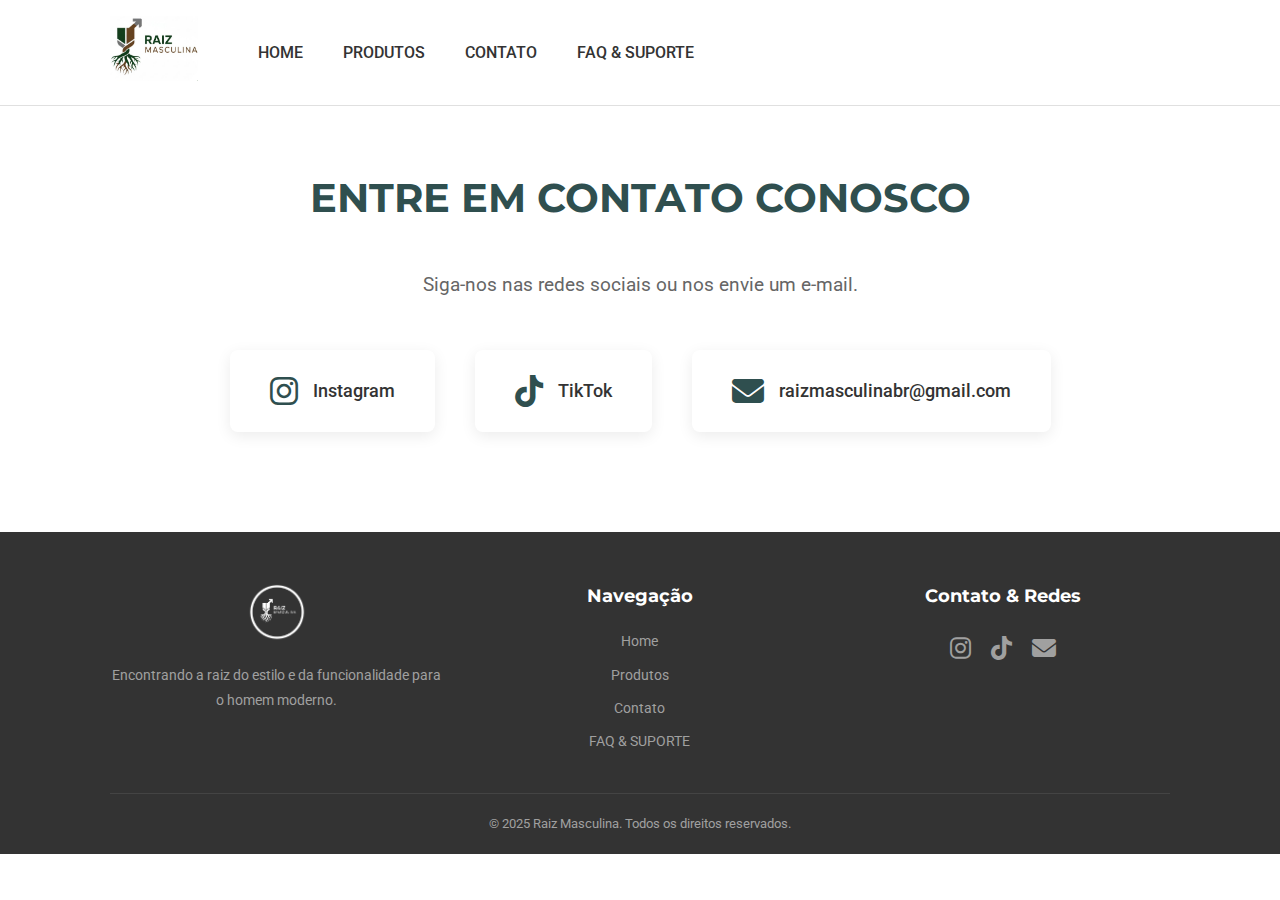
<file: contato.html>
<!DOCTYPE html>
<html lang="pt-BR">
<head>
    <meta charset="UTF-8">
    <meta name="viewport" content="width=device-width, initial-scale=1.0">
    <title>Contato - Raiz Masculina</title>
    <meta name="description" content="Entre em contato com a Raiz Masculina. Siga-nos no Instagram e TikTok ou nos envie um e-mail. Estamos prontos para ajudar com suas dúvidas.">
    <link rel="stylesheet" href="style.css">
    <link rel="icon" type="image/x-icon" href="images/favicon.ico">
    <link rel="preconnect" href="https://fonts.googleapis.com">
    <link rel="preconnect" href="https://fonts.gstatic.com" crossorigin>
    <link href="https://fonts.googleapis.com/css2?family=Montserrat:wght@700&family=Roboto:wght@400;500&display=swap" rel="stylesheet">
    <link rel="stylesheet" href="https://cdnjs.cloudflare.com/ajax/libs/font-awesome/6.5.2/css/all.min.css">
</head>
<body>
    <div class="nav-overlay" id="nav-overlay"></div>
    <header>
        <div class="container">
            <a href="index.html" class="logo">
                <img src="images/logo.jpeg" alt="Logo Raiz Masculina" class="logo-img">
            </a>
            <nav class="main-nav" id="main-nav">
                <ul>
                    <li><a href="index.html">HOME</a></li>
                    <li><a href="produtos.html">PRODUTOS</a></li>
                    <li><a href="contato.html">CONTATO</a></li>
                    <li><a href="faq.html">FAQ & SUPORTE</a></li>
                </ul>
            </nav>
            <button class="hamburger" id="hamburger-button" aria-label="Abrir menu">
                <span class="hamburger-line"></span>
                <span class="hamburger-line"></span>
                <span class="hamburger-line"></span>
            </button>
        </div>
    </header>
    <main>
<section id="contato" class="section fade-in-section">            <div class="container">
                <h2>ENTRE EM CONTATO CONOSCO</h2>
                <p class="contato-subtitulo">Siga-nos nas redes sociais ou nos envie um e-mail.</p>
                <div class="contato-links">
                    <a href="https://www.instagram.com/raizmasculinabr" target="_blank" class="contato-item"><i class="fa-brands fa-instagram"></i><span>Instagram</span></a>
                    <a href="https://www.tiktok.com/@raizmasculinabr" target="_blank" class="contato-item"><i class="fa-brands fa-tiktok"></i><span>TikTok</span></a>
                    <a href="mailto:raizmasculinabr@gmail.com" class="contato-item"><i class="fa-solid fa-envelope"></i><span>raizmasculinabr@gmail.com</span></a>
                </div>
            </div>
        </section>
    </main>
  <footer>
        <div class="container">
            <div class="footer-content">
                <div class="footer-column sobre">
                    <img src="images/raizroda.png" alt="Logo Raiz Masculina" class="logo-footer">
                    <p>Encontrando a raiz do estilo e da funcionalidade para o homem moderno.</p>
                </div>
                <div class="footer-column links">
                    <h4>Navegação</h4>
                    <ul>
                        <li><a href="index.html">Home</a></li>
                        <li><a href="produtos.html">Produtos</a></li>
                        <li><a href="contato.html">Contato</a></li>
                        <li><a href="faq.html">FAQ & SUPORTE</a></li>
                    </ul>
                </div>
                <div class="footer-column social">
                    <h4>Contato & Redes</h4>
                    <div class="social-links">
                        <a href="https://www.instagram.com/raizmasculinabr" target="_blank" aria-label="Instagram"><i class="fa-brands fa-instagram"></i></a>
                        <a href="https://www.tiktok.com/@raizmasculinabr" target="_blank" aria-label="TikTok"><i class="fa-brands fa-tiktok"></i></a>
                        <a href="mailto:raizmasculinabr@gmail.com" aria-label="Email"><i class="fa-solid fa-envelope"></i></a>
                    </div>
                </div>
            </div>
            <div class="footer-bottom">
                <p>&copy; 2025 Raiz Masculina. Todos os direitos reservados.</p>
            </div>
        </div>
    </footer>
    <script src="main.js"></script>
</body>
</html>
</file>
<file: style.css>
/* ---- RESET E VARIÁVEIS GLOBAIS ---- */
:root {
    --primary-color: #2F4F4F;
    --secondary-color: #6B4F4F;
    --dark-grey: #333333;
    --light-grey: #f4f4f4;
    --white-color: #ffffff;
    --font-heading: 'Montserrat', sans-serif;
    --font-body: 'Roboto', sans-serif;
}
* { margin: 0; padding: 0; box-sizing: border-box; }
body { font-family: var(--font-body); line-height: 1.6; background-color: var(--white-color); color: var(--dark-grey); }
.container { max-width: 1100px; margin: 0 auto; padding: 0 20px; }

/* ---- CABEÇALHO E NAVEGAÇÃO ---- */
header { background-color: var(--white-color); border-bottom: 1px solid #e0e0e0; padding: 1rem 0; position: sticky; top: 0; z-index: 1000; }
header .container { display: flex; justify-content: flex-start; align-items: center; gap: 60px; }
.logo { text-decoration: none; }
.logo-img { height: 65px; width: auto; }
nav ul { list-style: none; display: flex; gap: 2.5rem; }
nav a { text-decoration: none; color: var(--dark-grey); font-weight: 500; font-size: 1rem; padding-bottom: 5px; position: relative; transition: color 0.3s ease; }
nav a::after { content: ''; position: absolute; width: 0; height: 2px; bottom: 0; left: 0; background-color: var(--primary-color); transition: width 0.3s ease; }
nav a:hover::after, nav a.active::after { width: 100%; }
nav a:hover { color: var(--primary-color); }
nav a.active { color: var(--primary-color); font-weight: 700; }

/* ---- SEÇÕES GERAIS ---- */
.section { padding: 60px 0; }
.section-dark { background-color: var(--light-grey); }
h2 { font-family: var(--font-heading); font-size: 2.5rem; text-align: center; margin-bottom: 40px; color: var(--primary-color); }

/* ---- PÁGINA HOME: HERO ---- */
.hero { position: relative; overflow: hidden; background-size: cover; background-position: center; height: 60vh; color: var(--white-color); display: flex; flex-direction: column; justify-content: center; align-items: center; padding: 0 20px; }
#typing-text { font-family: var(--font-heading); font-size: 3.5rem; color: var(--white-color); border-right: .15em solid var(--white-color); animation: blink-caret .75s step-end infinite; min-height: 120px; display: inline-block; text-align: center; }
@keyframes blink-caret { from, to { border-color: transparent } 50% { border-color: var(--white-color); } }
.hero-overlay { position: absolute; top: 0; left: 0; width: 100%; height: 100%; background-color: rgba(0, 0, 0, 0.5); opacity: 0; transition: opacity 1s ease-in-out; z-index: 1; }
.hero .container { position: relative; z-index: 2; }

/* ---- PÁGINA HOME: QUEM SOMOS ---- */
.quem-somos-content { display: flex; flex-direction: row; align-items: flex-start; gap: 60px; margin-top: 40px; }
.quem-somos-image { flex: 0 0 300px; max-width: 300px; }
.quem-somos-text { flex: 1; }
.quem-somos-image img { width: 100%; height: auto; border-radius: 8px; box-shadow: 0 8px 25px rgba(0, 0, 0, 0.1); }
.quem-somos-text p { font-size: 1.1rem; line-height: 1.7; color: #555; }

/* ---- CARDS DE PRODUTO (USADO NA HOME E PRODUTOS) ---- */
.product-grid { display: grid; grid-template-columns: repeat(auto-fit, minmax(280px, 1fr)); gap: 30px; }
.product-card { background-color: var(--white-color); border-radius: 8px; box-shadow: 0 4px 15px rgba(0, 0, 0, 0.08); overflow: hidden; text-align: center; transition: transform 0.3s ease, box-shadow 0.3s ease; display: flex; flex-direction: column; justify-content: space-between; }
.product-card:hover { transform: translateY(-10px); box-shadow: 0 8px 25px rgba(0, 0, 0, 0.12); }
.product-card .image-container { width: 100%; height: 250px; position: relative; }
.product-card img { width: 100%; height: 100%; object-fit: cover; display: block; }
.product-card h3 { font-family: var(--font-heading); margin: 15px 15px 10px; color: var(--primary-color); font-size: 1.1rem; }
.product-card p { padding: 0 15px; font-size: 0.9rem; color: #666; margin-bottom: 15px; flex-grow: 1; }
.btn-secondary { display: inline-block; margin: 15px; padding: 8px 20px; background-color: transparent; border: 2px solid var(--secondary-color); color: var(--secondary-color); text-decoration: none; border-radius: 5px; font-weight: 500; transition: all 0.3s ease; }
.btn-secondary:hover { background-color: var(--secondary-color); color: var(--white-color); }
.btn-primary { display: inline-block; padding: 12px 30px; background-color: var(--primary-color); color: var(--white-color); text-decoration: none; border-radius: 5px; font-weight: 700; font-size: 1rem; text-transform: uppercase; transition: background-color 0.3s ease, transform 0.2s ease; }
.btn-primary:hover { background-color: #1a3a3a; transform: scale(1.05); }

/* ---- CARROSSEL DE IMAGENS ---- */
.product-card .carousel-image { position: absolute; top: 0; left: 0; width: 100%; height: 100%; object-fit: cover; opacity: 0; transition: opacity 0.5s ease-in-out; }
.product-card .carousel-image.active { opacity: 1; }
.product-card .carousel-btn { position: absolute; top: 50%; transform: translateY(-50%); background-color: rgba(0, 0, 0, 0.5); color: white; border: none; cursor: pointer; padding: 10px; font-size: 18px; z-index: 10; border-radius: 50%; width: 40px; height: 40px; display: flex; align-items: center; justify-content: center; }
.product-card .carousel-btn:hover { background-color: rgba(0, 0, 0, 0.8); }
.product-card .prev { left: 10px; }
.product-card .next { right: 10px; }

/* ---- PÁGINA DE CONTATO ---- */
.contato-subtitulo { text-align: center; font-size: 1.2rem; color: #666; margin-bottom: 50px; }
.contato-links { display: flex; justify-content: center; gap: 40px; flex-wrap: wrap; }
.contato-item { background-color: var(--white-color); padding: 25px 40px; border-radius: 8px; box-shadow: 0 4px 15px rgba(0, 0, 0, 0.08); text-decoration: none; color: var(--dark-grey); font-size: 1.1rem; font-weight: 500; display: flex; align-items: center; gap: 15px; transition: transform 0.3s ease, box-shadow 0.3s ease; }
.contato-item:hover { transform: translateY(-5px); box-shadow: 0 8px 25px rgba(0, 0, 0, 0.12); color: var(--primary-color); }
.contato-item i { font-size: 2rem; color: var(--primary-color); }

footer { background-color: var(--dark-grey); color: #a0a0a0; padding: 50px 0 20px 0; margin-top: 40px; font-size: 0.9rem; }
.footer-content { display: flex; justify-content: space-between; flex-wrap: wrap; gap: 30px; padding-bottom: 30px; border-bottom: 1px solid #444; align-items: flex-start; }
.footer-column { flex: 1; min-width: 220px; }

/* CORREÇÃO: Centraliza o conteúdo da primeira e terceira coluna */
.footer-column.sobre, .footer-column.links, .footer-column.social {
    text-align: center;
}

/* ---- RODAPÉ APRIMORADO (VERSÃO CORRIGIDA) ---- */
.footer-column.sobre p { margin-top: 15px; line-height: 1.7; }
.logo-footer { height: 60px; width: auto; filter: brightness(0) invert(1); }
.footer-column h4 { color: var(--white-color); font-family: var(--font-heading); margin-bottom: 20px; font-size: 1.1rem; }
.footer-column ul { list-style: none; padding: 0; }
.footer-column ul li { margin-bottom: 10px; }
.footer-column a { color: #a0a0a0; text-decoration: none; transition: color 0.3s ease; }
.footer-column a:hover { color: var(--white-color); }
.social-links { display: flex; gap: 20px; justify-content: center; } /* CORREÇÃO: Centraliza os ícones */
.social-links a { font-size: 1.5rem; }
.footer-bottom { text-align: center; padding-top: 20px; font-size: 0.8rem; }


/* ---- BARRA DE BUSCA ---- */
.search-container { margin-bottom: 30px; width: 100%; max-width: 600px; margin-left: auto; margin-right: auto; }
#search-input { width: 100%; padding: 15px; font-size: 1rem; border: 1px solid #ddd; border-radius: 8px; box-shadow: 0 2px 5px rgba(0,0,0,0.05); outline: none; transition: border-color 0.3s ease, box-shadow 0.3s ease; }
#search-input:focus { border-color: var(--primary-color); box-shadow: 0 4px 10px rgba(0,0,0,0.1); }

/* ---- PÁGINA DE DETALHES DO PRODUTO ---- */
.product-detail-container { display: flex; gap: 50px; }
.detail-image-carousel { flex: 1; max-width: 500px; }
.detail-image-carousel .image-container { position: relative; width: 100%; padding-top: 100%; height: 0; border-radius: 8px; overflow: hidden; }
.detail-image-carousel .carousel-image { position: absolute; top: 0; left: 0; width: 100%; height: 100%; }
.detail-info { flex: 1; }
.detail-info h1 { font-family: var(--font-heading); font-size: 2.8rem; color: var(--dark-grey); margin-bottom: 15px; }
.detail-category { font-style: italic; color: #777; margin-bottom: 30px; }
.detail-description { line-height: 1.8; margin-bottom: 40px; }
.buy-button { font-size: 1.2rem; padding: 15px 40px; }

/* ---- RESPONSIVIDADE (UNIFICADO) ---- */
@media (max-width: 768px) {
    h2, .detail-info h1 { font-size: 2.2rem; }
    #typing-text { font-size: 2.5rem; }
    .quem-somos-content, .product-detail-container { flex-direction: column; }
    .quem-somos-image { max-width: 80%; margin: 0 auto; }
    .footer-content { flex-direction: column; text-align: center; align-items: center; }
}
/* ---- Estilos do Blog ---- */
.post-card p {
    font-size: 0.85rem;
    font-style: italic;
    color: #777;
    flex-grow: 0; /* Impede que o parágrafo cresça demais */
}

.post-container {
    max-width: 800px; /* Deixa o texto do post mais legível */
}

.post-header-image {
    width: 100%;
    height: auto;
    max-height: 400px;
    object-fit: cover;
    border-radius: 8px;
    margin-bottom: 30px;
}

.post-title {
    font-family: var(--font-heading);
    font-size: 3rem;
    color: var(--dark-grey);
    line-height: 1.2;
    margin-bottom: 10px;
}

.post-meta {
    font-size: 0.9rem;
    color: #888;
    margin-bottom: 40px;
    border-bottom: 1px solid #eee;
    padding-bottom: 20px;
}

.post-content {
    font-size: 1.1rem;
    line-height: 1.8;
    color: #444;
}
/* ---- Estilos do Menu Hambúrguer e Responsivo (VERSÃO MELHORADA) ---- */

.hamburger {
    display: none;
    flex-direction: column;
    justify-content: space-around;
    width: 2rem;
    height: 2rem;
    background: transparent;
    border: none;
    cursor: pointer;
    padding: 0;
    z-index: 1001;
}

.hamburger-line {
    width: 2rem;
    height: 0.25rem;
    background: var(--dark-grey);
    border-radius: 10px;
    transition: all 0.3s linear;
    position: relative;
    transform-origin: 1px;
}

/* Animação do ícone para "X" quando aberto */
.hamburger.is-open .hamburger-line:nth-child(1) { transform: rotate(45deg); }
.hamburger.is-open .hamburger-line:nth-child(2) { opacity: 0; transform: translateX(20px); }
.hamburger.is-open .hamburger-line:nth-child(3) { transform: rotate(-45deg); }

/* Overlay escuro que aparece com o menu */
.nav-overlay {
    position: fixed;
    top: 0;
    left: 0;
    width: 100%;
    height: 100vh;
    background-color: rgba(0, 0, 0, 0.5);
    z-index: 999;
    opacity: 0;
    visibility: hidden;
    transition: opacity 0.3s ease-in-out, visibility 0.3s ease-in-out;
}
.nav-overlay.is-open {
    opacity: 1;
    visibility: visible;
}


/* Media Query para telas de celular */
@media (max-width: 768px) {
    .hamburger { display: flex; }

    .main-nav {
        position: fixed;
        top: 0;
        right: -100%; /* Começa fora da tela */
        width: 70%;
        max-width: 300px;
        height: 100vh;
        background-color: var(--white-color);
        box-shadow: -5px 0 15px rgba(0,0,0,0.1);
        transition: right 0.3s ease-in-out;
        z-index: 1000;
        padding-top: 5rem;
    }

    .main-nav.is-open { right: 0; }
    .main-nav ul { flex-direction: column; align-items: center; gap: 2rem; }
    .main-nav a { font-size: 1.2rem; }
}
/* ---- Estilos da Página de FAQ & Suporte ---- */

/* Container principal do formulário na página de FAQ */
#suporte .form-container {
    max-width: 700px;
    margin: 40px auto 0 auto; /* Adiciona margem no topo e centraliza o card */
    background-color: var(--white-color);
    padding: 40px;
    border-radius: 8px;
    box-shadow: 0 4px 25px rgba(0, 0, 0, 0.1); /* Sombra suave para destacar */
}

/* Espaçamento entre os grupos de input (label + campo) */
#suporte .input-group {
    margin-bottom: 25px;
}

/* Estilo dos textos (labels) acima dos campos */
#suporte label {
    display: block;
    margin-bottom: 8px;
    font-weight: 500;
    color: var(--dark-grey);
}

/* Estilo geral para os campos de texto e email */
#suporte input[type="text"],
#suporte input[type="email"],
#suporte textarea {
    width: 100%;
    padding: 12px;
    border: 1px solid #ccc;
    border-radius: 5px;
    box-sizing: border-box; /* Garante que o padding não afete a largura */
    font-size: 1rem;
    font-family: var(--font-body);
    transition: border-color 0.3s ease, box-shadow 0.3s ease;
}

/* Efeito de foco quando o usuário clica em um campo */
#suporte input[type="text"]:focus,
#suporte input[type="email"]:focus,
#suporte textarea:focus {
    outline: none;
    border-color: var(--primary-color);
    box-shadow: 0 0 0 3px rgba(47, 79, 79, 0.1);
}

/* Estilo para o campo de upload de arquivo para deixá-lo mais limpo */
#suporte input[type="file"] {
    border: 1px solid #ccc;
    padding: 10px;
    border-radius: 5px;
    display: block;
    width: 100%;
    font-family: var(--font-body);
}

/* Estilo para a mensagem de status do formulário (sucesso/erro) */
#form-message {
    text-align: center;
    font-weight: 500;
    min-height: 20px;
    margin-top: 20px;
}
/* ---- Efeitos de Animação de Scroll ---- */

/* Define o estado inicial dos elementos que vamos animar:
   - Começam invisíveis (opacity: 0)
   - E um pouco para baixo (transform: translateY(30px))
*/
.fade-in-section {
    opacity: 0;
    transform: translateY(30px);
    transition: opacity 0.6s ease-out, transform 0.6s ease-out;
}

/* Define o estado final da animação, que será ativado pelo JavaScript:
   - Fica totalmente visível (opacity: 1)
   - Volta para sua posição original (transform: translateY(0))
*/
.fade-in-section.is-visible {
    opacity: 1;
    transform: translateY(0);
}
/* ---- Estilos da Seção de Depoimentos ---- */
.testimonials-grid {
    display: grid;
    grid-template-columns: repeat(auto-fit, minmax(300px, 1fr));
    gap: 30px;
    margin-top: 40px;
}
.testimonial-card {
    background-color: var(--white-color);
    padding: 30px;
    border-radius: 8px;
    box-shadow: 0 4px 25px rgba(0,0,0,0.08);
    border-top: 4px solid var(--primary-color);
}
.testimonial-card blockquote {
    margin: 0 0 20px 0;
    font-size: 1.1rem;
    font-style: italic;
    color: #555;
    border-left: 3px solid #eee;
    padding-left: 20px;
}
.testimonial-card cite {
    font-weight: 700;
    color: var(--primary-color);
    font-style: normal;
}
</file>
